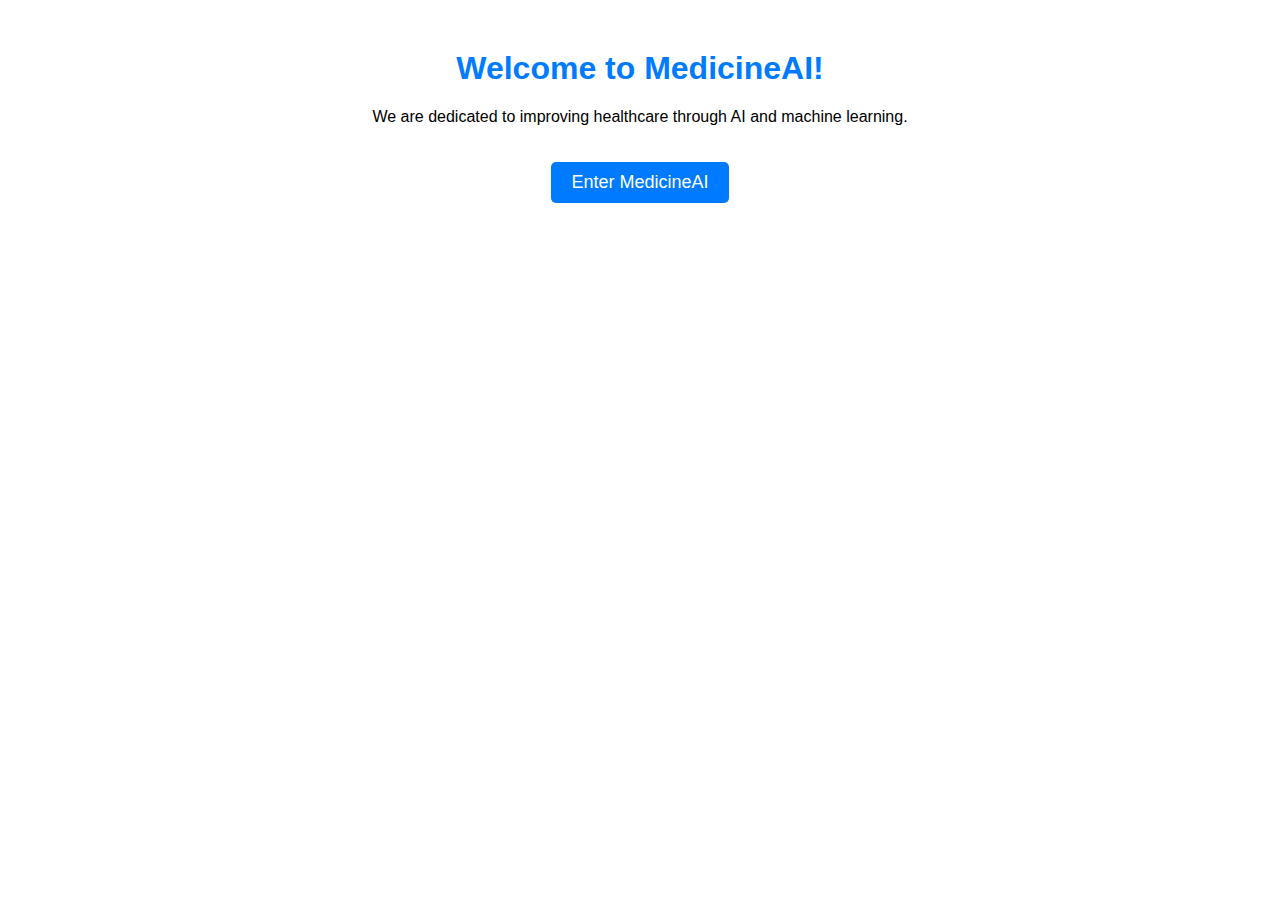
<file: ROOT/index.html>
<!DOCTYPE html>
<html lang="en">
<head>
  <meta charset="UTF-8">
  <meta name="viewport" content="width=device-width, initial-scale=1.0">
  <title>Welcome to MedicineAI</title>
  <style>
    body {
      font-family: Arial, sans-serif;
      text-align: center;
      margin: 50px;
    }
    h1 {
      color: #007BFF;
    }
    a {
      display: inline-block;
      padding: 10px 20px;
      margin-top: 20px;
      font-size: 18px;
      background-color: #007BFF;
      color: #fff;
      text-decoration: none;
      border-radius: 5px;
      transition: background-color 0.3s ease;
    }
    a:hover {
      background-color: #0056b3;
    }
  </style>
</head>
<body>
<h1>Welcome to MedicineAI!</h1>
<p>We are dedicated to improving healthcare through AI and machine learning.</p>
<a href="Prediction_Dispatcher_For_MedicineAI/predict_index.html">Enter MedicineAI</a>
</body>
</html>
</file>
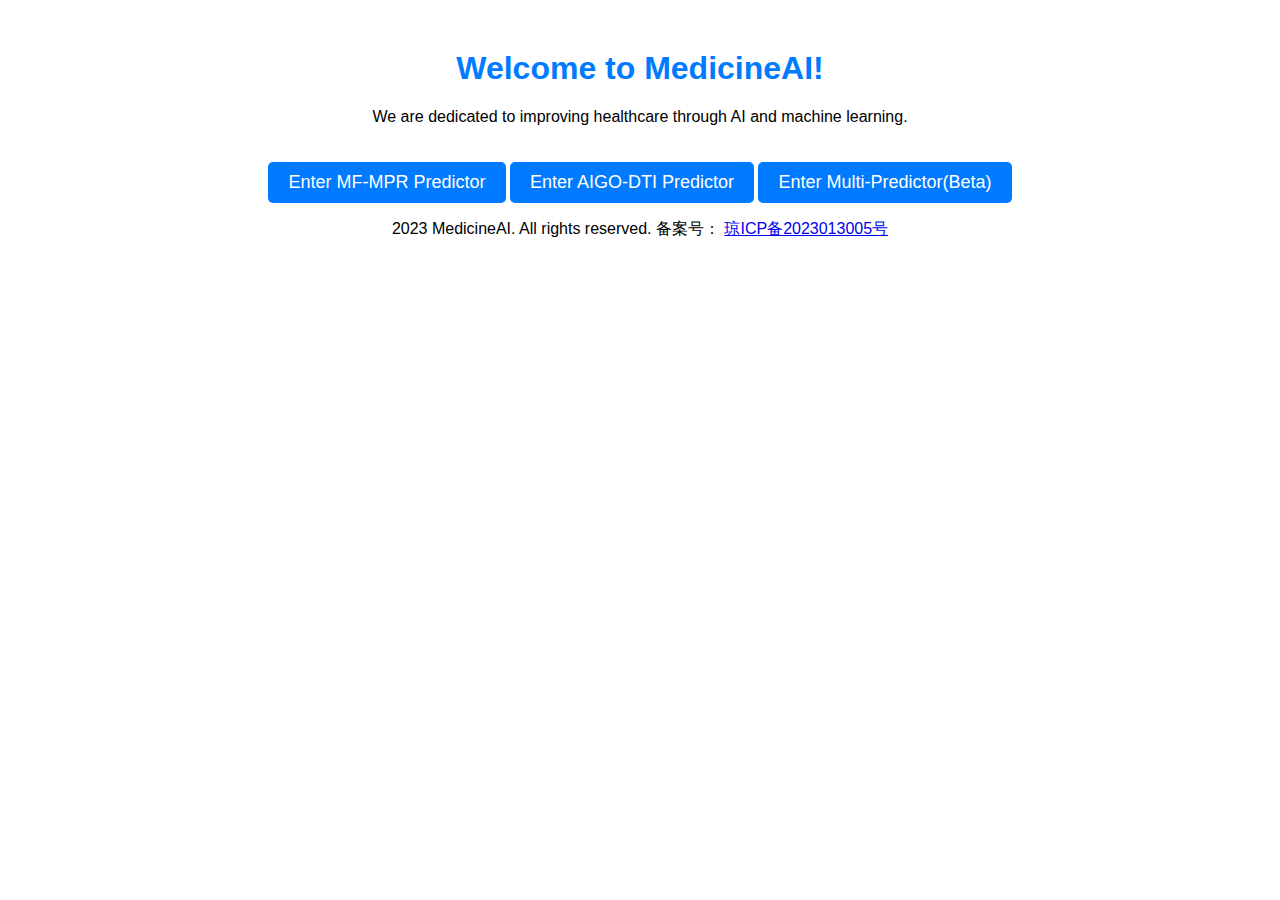
<file: src/main/resources/static/index.html>
<!DOCTYPE html>
<html lang="en">
<head>
  <meta charset="UTF-8">
  <meta name="viewport" content="width=device-width, initial-scale=1.0">
  <title>Welcome to MedicineAI</title>
  <style>
    body {
      font-family: Arial, sans-serif;
      text-align: center;
      margin: 50px;
    }
    h1 {
      color: #007BFF;
    }
    .default-link {
      display: inline-block;
      padding: 10px 20px;
      margin-top: 20px;
      font-size: 18px;
      background-color: #007BFF;
      color: #fff;
      text-decoration: none;
      border-radius: 5px;
      transition: background-color 0.3s ease;
    }
    .default-link:hover {
      background-color: #0056b3;
    }
  </style>
</head>
<body>
<h1>Welcome to MedicineAI!</h1>
<p>We are dedicated to improving healthcare through AI and machine learning.</p>
<a class="default-link" href="/Prediction_Dispatcher_For_MedicineAI/MF-MPR_index.html">Enter MF-MPR Predictor</a>
<a class="default-link" href="/Prediction_Dispatcher_For_MedicineAI/AIGO-DTI_index.html">Enter AIGO-DTI Predictor</a>
<a class="default-link" href="/Prediction_Dispatcher_For_MedicineAI/Multi-DTI.html">Enter Multi-Predictor(Beta)</a>

<footer>
  <p>
    2023 MedicineAI. All rights reserved. 备案号：
    <a href="http://beian.miit.gov.cn/">琼ICP备2023013005号</a>
  </p>
</footer>
</body>
</html>
</file>
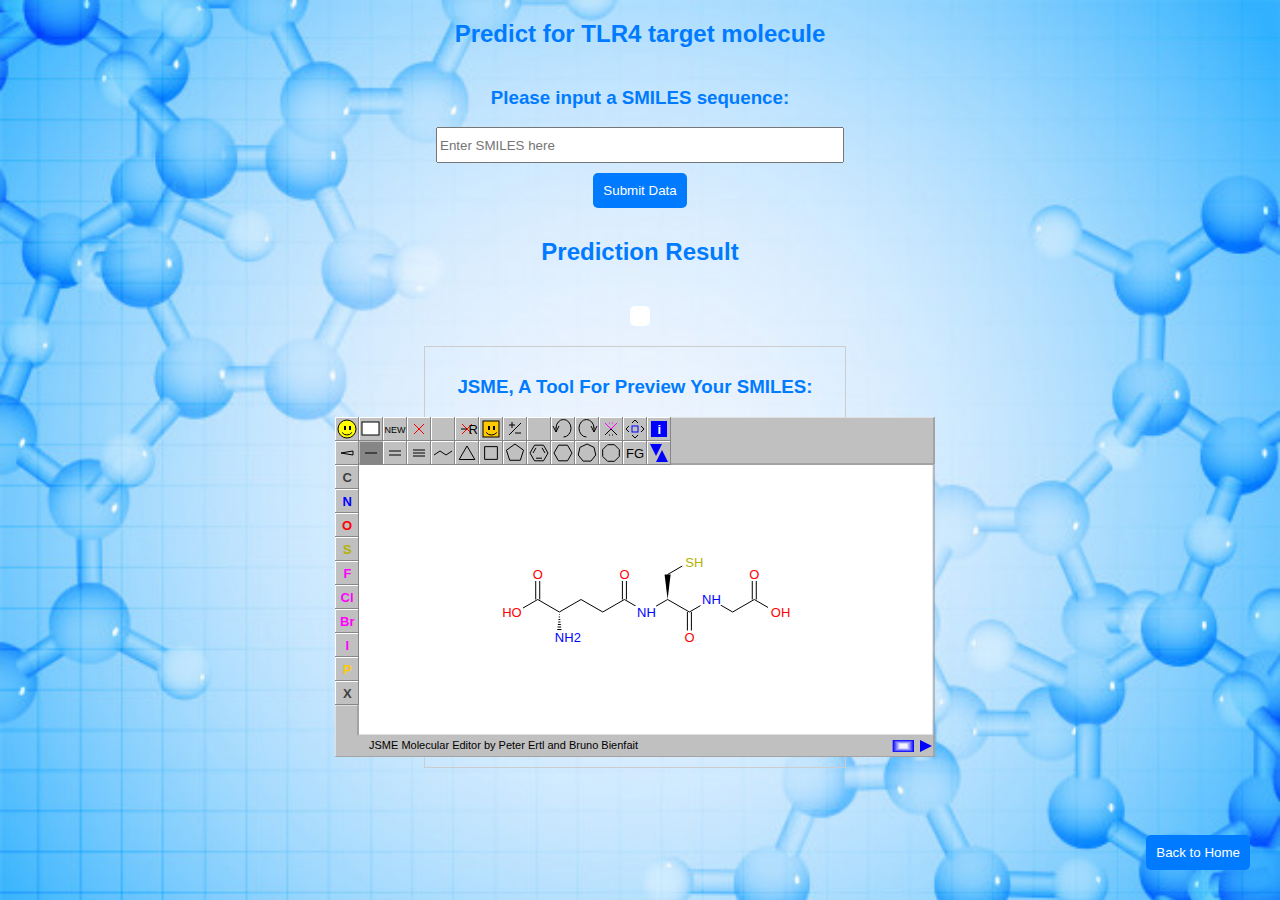
<file: src/main/resources/static/AIGO-DTI_index.html>
<!DOCTYPE html>
<meta http-equiv="Content-Type" content="text/html; charset=utf-8" />
<html>
<head>
    <title>Use Our AIGO-DTI Model To Predict Your Component</title>
    <style>
        body {
            font-family: Arial, sans-serif;
            background-size: cover;
            background-repeat: no-repeat;
            background-attachment: fixed;
            background-color: #F5F5DC;
            background-image: url("./pic/background2.jpg");
            color: #000; /* Black text color */
        }

        h2, h3 {
            color: #007bff; /* Blue headers */
        }

        /* Center align all div elements */
        div {
            display: flex;
            justify-content: center;
            align-items: center;
            flex-direction: column;
        }

        /* File upload section */
        #uploadForm, #dataInputForm {
            margin: 20px;
        }

        #fileInput, #dataInput {
            margin: 10px;
        }

        #submitButton, #uploadFormButton, #submitDataButton {
            margin: 10px;
            background-color: #007bff; /* Blue submit buttons */
            color: #fff; /* White text color */
            padding: 10px;
            border: none;
            cursor: pointer;
            border-radius: 5px;
        }

        #submitButton:disabled, #submitDataButton:disabled {
            background-color: #b0cfff; /* Light blue disabled buttons */
            cursor: not-allowed;
        }

        #resultContainer {
            /*height: 200px;*/
            /*width: 400px;*/
            margin: 20px;
            padding: 10px;
            background-color: #fff; /* White result container background */
            border-radius: 5px;
            font-family: "Microsoft YaHei", sans-serif;
        }

        /*#errorContainer {*/
        /*    margin: 20px;*/
        /*    padding: 10px;*/
        /*    background-color: #ffc0cb; !* Light pink error container background *!*/
        /*    border-radius: 5px;*/
        /*}*/

        #backToHome {
            margin: 20px;
            padding: 10px;
            background-color: #007bff; /* Blue back to home button */
            color: #fff; /* White text color */
            border: none;
            cursor: pointer;
            border-radius: 5px;
        }

        /* Responsive layout for small screens */
        @media screen and (max-width: 600px) {
            #fileInput, #dataInput {
                width: 80%;
            }
            #submitButton, #submitDataButton {
                width: 80%;
            }
            #resultContainer, #errorContainer {
                width: 90%;
            }
            #backToHome {
                width: 90%;
            }
        }
        .right-bottom-div {
            position: absolute;
            bottom: 10px; /* Distance from bottom edge */
            right: 10px; /* Distance from right edge */
            background-color: #336699; /* 蓝色背景，可根据需要更改颜色 */
            color: #FFFFFF; /* White text color */
            padding: 10px;
            border-radius: 5px;
        }
        #smilesInput, #sequenceInput {
            width: 400px;
            height: 30px;
        }
        #appletContainer {
            max-width: 400px;
            max-height: 400px;
            border: 1px solid #ccc;
            padding: 10px;
            margin-right: 10px; /* Add margin to separate from other elements */
        }
    </style>
</head>
<body>
<h2 style="text-align: center">Predict for TLR4 target molecule</h2>

<script src="jsme/jsme.nocache.js"></script><script>//this function will be called after the JavaScriptApplet code has been loaded.
function jsmeOnLoad() {
    // glutathione
    var startingStructure = "20 19 C 6.61 -7.11 C 7.82 -7.81 O 6.61 -5.71 O 5.40 -7.81 N 7.82 -9.21 C 9.03 -7.11 C 10.25 -7.81 C 11.46 -7.11 N 12.67 -7.81 O 11.46 -5.71 C 13.88 -7.11 C 15.10 -7.81 O 15.10 -9.21 N 16.31 -7.11 C 17.52 -7.81 C 18.73 -7.11 C 13.88 -5.71 O 19.94 -7.81 O 18.73 -5.71 S 15.09 -5.01 1 2 1 1 3 2 1 4 1 2 5 -2 2 6 1 6 7 1 7 8 1 8 9 1 8 10 2 9 11 1 11 12 1 12 13 2 12 14 1 14 15 1 15 16 1 11 17 -1 16 18 1 16 19 2 17 20 1";
    //Instantiate a new JSME:
    //arguments: HTML id, width, height (must be string not number!)

    jsmeApplet = new JSApplet.JSME("appletContainer", "600px", "440px", {
        //optional parameters
        "options": "query,hydrogens,fullScreenIcon",
        "jme": startingStructure // JME mol format
    });


    //Alternative method: the size is not specified: the applet will use 100% of the space of its parent container "appletContainer".
    //Be sure that the parent container size > 0, otherwise the applet will not be visible

    /*    	jsmeApplet = new JSApplet.JSME("appletContainer",  {
    //optional parameters
    "options" : "query,hydrogens",
    "jme" : startingStructure
    });
    */


    //Opera patch: if some applet elements are not displayed, force repaint
    //jsmeApplet.deferredRepaint(); //the applet will be repainted after the browser event loop returns
    //it is recommended to use it if the JSME is created outside this jsmeOnLoad() function


    //jsmeApplet has the same API as the original Java applet
    //One can mimic the JME Java applet access to simplify the adaptation of HTML and JavaScript code:
    document.JME = jsmeApplet;


    //suggestion
    //all buttons that access the jsme variable were disabled in the html
    //Now enable all buttons that can access the jsme variable since the applet is ready
    //example:
    //document.getElementById("button").disabled=false;


    document.getElementById("inchiKeyUrlTextArea").value = jsmeApplet.getWebSearchInchiKeyBaseUrl();

}



function readMolecule() {
    var jme = "16 17 C 7.37 -8.99 C 7.37 -7.59 C 6.16 -6.89 C 4.95 -7.59 C 4.95 -8.99 C 6.16 -9.69 N 8.58 -6.89 C 8.58 -5.49 C 7.37 -4.79 O 6.16 -5.49 C 9.80 -7.59 O 9.80 -8.99 C 11.01 -6.89 Cl 12.22 -7.59 Cl 11.01 -5.49 C 9.80 -4.79 1 2 1 2 3 2 3 4 1 4 5 2 5 6 1 6 1 2 7 8 1 8 9 1 9 10 1 3 10 1 2 7 1 7 11 1 11 12 2 11 13 1 13 14 1 13 15 1 8 16 1";
    jsmeApplet.readMolecule(jme); // or document.JME.readMolecule(jme);
}

function readMultipart() {
    var jme = "9 9 C 6.68 -7.15 C 5.47 -6.45 C 4.26 -7.15 C 4.26 -8.55 C 5.47 -9.25 C 6.68 -8.55 C 5.47 -5.05 O- 6.68 -4.35 O 4.26 -4.35 1 2 1 2 3 2 3 4 1 4 5 2 5 6 1 6 1 2 2 7 1 7 8 1 7 9 2|1 0 Na+ 12.21 -6.61";
    jsmeApplet.readMolecule(jme) // or document.JME.readMolecule(jme
}

function readReaction() {
    var jme = "3 2 C:1 1.41 -7.12 O:2 1.41 -5.72 Cl 2.63 -7.82 1 2 2 1 3 1|3 2 N:3 5.72 -6.78 C:4 7.12 -6.78 H:5 5.02 -7.99 1 2 1 1 3 1 >> 5 4 C:1 13.51 -6.40 O:2 13.51 -5.00 N:3 14.72 -7.10 C:4 15.94 -6.40 H:5 14.71 -8.50 1 2 2 1 3 1 3 4 1 3 5 1";
    jsmeApplet.readMolecule(jme);
}


function getMolfile(isV3000) {
    var data = document.JME.molFile(isV3000);
    document.getElementById("jme_output").value = data;

}

function getSmiles() {
    var data = document.JME.smiles();
    document.getElementById("jme_output").value = data;
}

function getJMEstring() {
    var data = document.JME.jmeFile();
    document.getElementById("jme_output").value = data;
}

function getMultiSDFstack() {
    var data = document.JME.getMultiSDFstack();
    var output = "No multirecords SDF was pasted into the editor ";
    if (data.length > 0) {
        output = data.join("$$$$\n") + "$$$$\n";
    }
    document.getElementById("jme_output").value = output;
}

function readMoleculeFromTextArea() {
    var jme = document.getElementById("jme_output").value;
    jsmeApplet.readMolecule(jme);
}

function readMOLFromTextArea() {
    var mol = document.getElementById("jme_output").value;
    jsmeApplet.readMolFile(mol);
}

function readAnyFromTextArea() {
    var mol = document.getElementById("jme_output").value;
    jsmeApplet.readGenericMolecularInput(mol);
}</script>

<div>
    <h3>Please input a SMILES sequence: </h3>
    <input type="text" id="smilesInput" placeholder="Enter SMILES here">
    <!--    <input type="text" id="sequenceInput" placeholder="Enter target sequence here, default Lyn">-->
    <button type="button" id="submitDataButton" onclick="submitData()">Submit Data</button>
</div>
<div>
    <h2 style="text-align: center">Prediction Result</h2>
    <div id="resultContainer">
        <!-- Placeholder for displaying prediction result -->
    </div>
    <!--    <div id="errorContainer">-->
    <!--        &lt;!&ndash; Placeholder for displaying error message &ndash;&gt;-->
    <!--    </div>-->
    <div id="appletContainer">
        <h3 style="text-align: center">JSME, A Tool For Preview Your SMILES:</h3>
        <!-- Placeholder for appletContainer -->
    </div>
</div>
<div>
    <button class="right-bottom-div" id="backToHome" onclick="redirectToHome()" >Back to Home</button>
</div>
<script>

    function validateFileSelected() {
        var fileInput = document.getElementById('fileInput');
        var submitButton = document.getElementById('submitButton');

        // Check if a file is selected
        if (fileInput.files.length > 0) {
            submitButton.disabled = false; // Enable the submit button
        } else {
            submitButton.disabled = true; // Disable the submit button
        }
    }

    function clearFile() {
        var fileInput = document.getElementById('fileInput');
        fileInput.value = ''; // Clear the selected file
        validateFileSelected(); // Update the submit button state
    }

    function updateResultContainer(data, status) {
        var resultContainer = document.getElementById('resultContainer');
        var resultTextBox = document.getElementById('resultTextBox');

        if (!resultTextBox) {
            // If resultTextBox doesn't exist, create a new one
            resultTextBox = document.createElement('textarea');
            resultTextBox.id = 'resultTextBox';
            resultTextBox.rows = 5;
            resultTextBox.cols = 50;
            resultContainer.appendChild(resultTextBox);
        }
        if (status.length === 0) {
            if (data.code === 200) {
                // Show result in the text box
                // resultTextBox.innerHTML = JSON.stringify(data.result);
                let resultInfo = "";

                for (let i = 0; i < data.result.length; i++) {
                    const resultItem = data.result[i];
                    resultInfo += `Pair ${i + 1}:\n`;
                    resultInfo += `Score: ${resultItem.probability}\n`;
                    resultInfo += `Smiles: ${resultItem.smiles}\n`;
                    resultInfo += `Target: ${resultItem.targetName}\n\n`;
                }

                resultTextBox.innerHTML = resultInfo + `Time: ${timestampToLocalTime(data.timestamp)}`;
                // resultTextBox.innerHTML = `Probability: ${JSON.stringify(data.result[0].probability)}\nSmiles: ${JSON.stringify(data.result[0].smiles)}\ntarget sequence: ${JSON.stringify(data.result[0].sequence)}\nTime: ${timestampToLocalTime(data.timestamp)}`;
            } else {
                // Show error message
                resultTextBox.innerHTML = `Error: ${data.message} (Error code: ${data.code})\nTime: ${timestampToLocalTime(data.timestamp)}`;
            }
        }else if(data.length === 0) {
            resultTextBox.innerText = 'Please wait for few seconds...'
        }
    }

    function uploadFile(event) {
        event.preventDefault(); // Prevent the default form submission
        updateResultContainer('', '1');
        var fileInput = document.getElementById('fileInput');
        var file = fileInput.files[0];

        // Check if a file is selected
        if (!file) {
            alert('Please select a file.');
            return;
        }

        // Check file extension
        var allowedExtensions = ['.csv'];
        var fileExtension = file.name.substring(file.name.lastIndexOf('.')).toLowerCase();
        if (!allowedExtensions.includes(fileExtension)) {
            alert('Only .csv files are allowed.');
            return;
        }

        // Check file size
        var maxSizeInBytes = 1024; // 1KB (in bytes)
        if (file.size > maxSizeInBytes) {
            alert('File size exceeds the maximum limit (1KB).');
            return;
        }

        var formData = new FormData();
        formData.append('file', file);
        formData.append('task', 'TLR4');

        // Replace the URL below with your backend endpoint for file upload
        var uploadURL = './request/upload';

        fetch(uploadURL, {
            method: 'POST',
            body: formData
        })
            .then(response => response.json())
            .then(data => {
                updateResultContainer(data, '');
            })
            .catch(error => {
                console.error('Error:', error);
            });
    }

    function redirectToHome() {
        // Replace with your home page URL
        window.location.href = "/";
    }
    function submitData() {
        var smilesInput = document.getElementById('smilesInput');
        // var sequenceInput = document.getElementById('sequenceInput');
        var smiles = smilesInput.value.trim();
        // var sequence = sequenceInput.value.trim();

        // Check if data is not empty
        // if (!smiles || !sequence) {
        if (!smiles) {
            alert('Please enter SMILES sequence.');
            return;
        }

        // Check data length
        var maxSMILESSizeInBytes = 1024; // 1KB (in bytes)
        // var maxSequenceSizeInBytes = 10240; //10KB (in bytes)
        // if (new Blob([smiles]).size > maxSMILESSizeInBytes || new Blob([sequence]).size > maxSequenceSizeInBytes) {
        if (new Blob([smiles]).size > maxSMILESSizeInBytes) {
            alert('Data size exceeds the maximum limit (1KB).');
            return;
        }
        updateResultContainer('', '1');
        // Replace the URL below with your backend endpoint for data submission
        var submitURL = './request/submit';

        // Use GET request to send data
        // fetch(`${submitURL}?smiles=${encodeURIComponent(smiles)}&sequence=${encodeURIComponent(sequence)}`)
        fetch(`${submitURL}?smiles=${encodeURIComponent(smiles)}&task=TLR4`)
            .then(response => response.json())
            .then(data => {
                updateResultContainer(data, '');
            })
            .catch(error => {
                console.error('Error:', error);
            });
    }

    function timestampToLocalTime(timestamp) {
        const dateObj = new Date(timestamp);
        const options = {
            year: 'numeric',
            month: '2-digit',
            day: '2-digit',
            hour: '2-digit',
            minute: '2-digit',
            second: '2-digit',
            hour12: false, // Use 24-hour format
        };

        return dateObj.toLocaleString('zh-CN', options);
    }

    var submitButton = document.getElementById('submitButton');
    submitButton.addEventListener('click', function(event) {
        event.preventDefault(); // Prevent the default form submission
        uploadFile(event);
    });
</script>
</body>
</html>
</file>
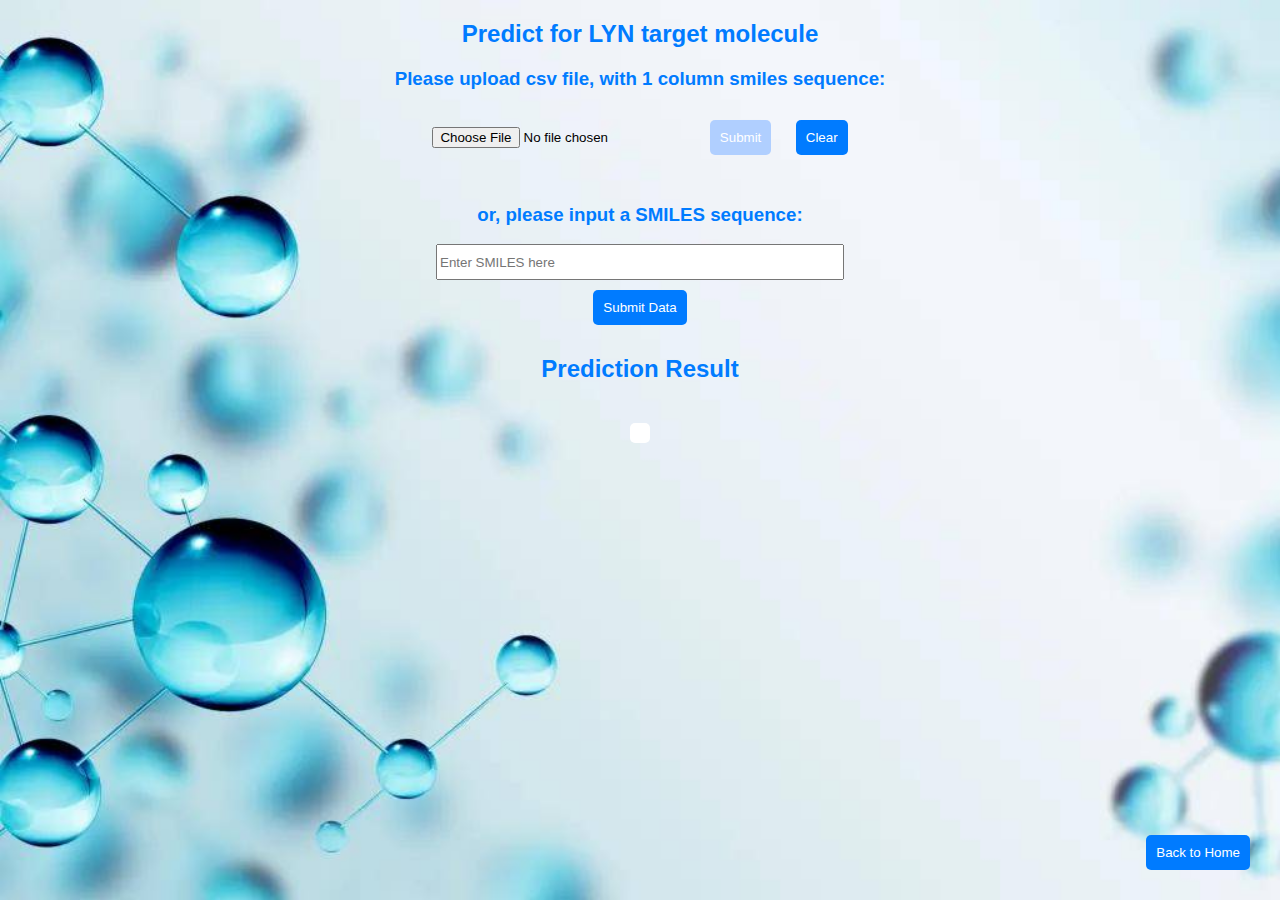
<file: src/main/resources/static/MF-MPR_index.html>
<!DOCTYPE html>
<meta http-equiv="Content-Type" content="text/html; charset=utf-8" />
<html>
<head>
    <title>Use Our MF-MPR Model To Predict Your Component</title>
    <style>
        body {
            font-family: Arial, sans-serif;
            background-size: cover;
            background-repeat: no-repeat;
            background-attachment: fixed;
            background-color: #F5F5DC;
            background-image: url("./pic/background.jpg");
            color: #000; /* Black text color */
        }

        h2, h3 {
            color: #007bff; /* Blue headers */
        }

        /* Center align all div elements */
        div {
            display: flex;
            justify-content: center;
            align-items: center;
            flex-direction: column;
        }

        /* File upload section */
        #uploadForm, #dataInputForm {
            margin: 20px;
        }

        #fileInput, #dataInput {
            margin: 10px;
        }

        #submitButton, #uploadFormButton, #submitDataButton {
            margin: 10px;
            background-color: #007bff; /* Blue submit buttons */
            color: #fff; /* White text color */
            padding: 10px;
            border: none;
            cursor: pointer;
            border-radius: 5px;
        }

        #submitButton:disabled, #submitDataButton:disabled {
            background-color: #b0cfff; /* Light blue disabled buttons */
            cursor: not-allowed;
        }

        #resultContainer {
            margin: 20px;
            padding: 10px;
            background-color: #fff; /* White result container background */
            border-radius: 5px;
            font-family: "Microsoft YaHei", sans-serif;
        }

        /*#errorContainer {*/
        /*    margin: 20px;*/
        /*    padding: 10px;*/
        /*    background-color: #ffc0cb; !* Light pink error container background *!*/
        /*    border-radius: 5px;*/
        /*}*/

        #backToHome {
            margin: 20px;
            padding: 10px;
            background-color: #007bff; /* Blue back to home button */
            color: #fff; /* White text color */
            border: none;
            cursor: pointer;
            border-radius: 5px;
        }

        /* Responsive layout for small screens */
        @media screen and (max-width: 600px) {
            #fileInput, #dataInput {
                width: 80%;
            }
            #submitButton, #submitDataButton {
                width: 80%;
            }
            #resultContainer, #errorContainer {
                width: 90%;
            }
            #backToHome {
                width: 90%;
            }
        }
        .right-bottom-div {
            position: absolute;
            bottom: 10px; /* Distance from bottom edge */
            right: 10px; /* Distance from right edge */
            background-color: #336699; /* 蓝色背景，可根据需要更改颜色 */
            color: #FFFFFF; /* White text color */
            padding: 10px;
            border-radius: 5px;
        }
        #smilesInput, #sequenceInput {
            width: 400px;
            height: 30px;
        }
    </style>
</head>
<body>
<h2 style="text-align: center">Predict for LYN target molecule</h2>
<h3 style="text-align: center">Please upload csv file, with 1 column smiles sequence:</h3>
<form id="uploadForm" enctype="multipart/form-data" style="text-align: center" onsubmit="uploadFile(event)">
    <input type="file" name="file" class="file-input" id="fileInput" onchange="validateFileSelected()"/>
    <input type="submit" value="Submit" id="submitButton" disabled>
    <button type="button" id="uploadFormButton" onclick="clearFile()">Clear</button>
</form>
<div>
    <h3>or, please input a SMILES sequence: </h3>
    <input type="text" id="smilesInput" placeholder="Enter SMILES here">
    <!--    <input type="text" id="sequenceInput" placeholder="Enter target sequence here, default Lyn">-->
    <button type="button" id="submitDataButton" onclick="submitData()">Submit Data</button>
</div>
<div>
    <h2 style="text-align: center">Prediction Result</h2>
    <div id="resultContainer">
        <!-- Placeholder for displaying prediction result -->
    </div>
    <!--    <div id="errorContainer">-->
    <!--        &lt;!&ndash; Placeholder for displaying error message &ndash;&gt;-->
    <!--    </div>-->
</div>
<div>
    <button class="right-bottom-div" id="backToHome" onclick="redirectToHome()" >Back to Home</button>
</div>
<script>

    function validateFileSelected() {
        var fileInput = document.getElementById('fileInput');
        var submitButton = document.getElementById('submitButton');

        // Check if a file is selected
        if (fileInput.files.length > 0) {
            submitButton.disabled = false; // Enable the submit button
        } else {
            submitButton.disabled = true; // Disable the submit button
        }
    }

    function clearFile() {
        var fileInput = document.getElementById('fileInput');
        fileInput.value = ''; // Clear the selected file
        validateFileSelected(); // Update the submit button state
    }

    function updateResultContainer(data, status) {
        var resultContainer = document.getElementById('resultContainer');
        var resultTextBox = document.getElementById('resultTextBox');

        if (!resultTextBox) {
            // If resultTextBox doesn't exist, create a new one
            resultTextBox = document.createElement('textarea');
            resultTextBox.id = 'resultTextBox';
            resultTextBox.rows = 5;
            resultTextBox.cols = 50;
            resultContainer.appendChild(resultTextBox);
        }
        if (status.length === 0) {
            if (data.code === 200) {
                // Show result in the text box
                // resultTextBox.innerHTML = JSON.stringify(data.result);
                let resultInfo = "";

                for (let i = 0; i < data.result.length; i++) {
                    const resultItem = data.result[i];
                    resultInfo += `Pair ${i + 1}:\n`;
                    resultInfo += `Score: ${resultItem.probability}\n`;
                    resultInfo += `Smiles: ${resultItem.smiles}\n`;
                    resultInfo += `Target: ${resultItem.targetName}\n\n`;
                }

                resultTextBox.innerHTML = resultInfo + `Time: ${timestampToLocalTime(data.timestamp)}`;
                // resultTextBox.innerHTML = `Probability: ${JSON.stringify(data.result[0].probability)}\nSmiles: ${JSON.stringify(data.result[0].smiles)}\ntarget sequence: ${JSON.stringify(data.result[0].sequence)}\nTime: ${timestampToLocalTime(data.timestamp)}`;
            } else {
                // Show error message
                resultTextBox.innerHTML = `Error: ${data.message} (Error code: ${data.code})\nTime: ${timestampToLocalTime(data.timestamp)}`;
            }
        }else if(data.length === 0) {
            resultTextBox.innerText = 'Please wait for few seconds...'
        }
    }

    function uploadFile(event) {
        event.preventDefault(); // Prevent the default form submission
        updateResultContainer('', '1');
        var fileInput = document.getElementById('fileInput');
        var file = fileInput.files[0];

        // Check if a file is selected
        if (!file) {
            alert('Please select a file.');
            return;
        }

        // Check file extension
        var allowedExtensions = ['.csv'];
        var fileExtension = file.name.substring(file.name.lastIndexOf('.')).toLowerCase();
        if (!allowedExtensions.includes(fileExtension)) {
            alert('Only .csv files are allowed.');
            return;
        }

        // Check file size
        var maxSizeInBytes = 1024; // 1KB (in bytes)
        if (file.size > maxSizeInBytes) {
            alert('File size exceeds the maximum limit (1KB).');
            return;
        }

        var formData = new FormData();
        formData.append('file', file);
        formData.append('task', 'LYN');

        // Replace the URL below with your backend endpoint for file upload
        var uploadURL = './request/upload';

        fetch(uploadURL, {
            method: 'POST',
            body: formData
        })
            .then(response => response.json())
            .then(data => {
                updateResultContainer(data, '');
            })
            .catch(error => {
                console.error('Error:', error);
            });
    }

    function redirectToHome() {
        // Replace with your home page URL
        window.location.href = "/";
    }
    function submitData() {
        var smilesInput = document.getElementById('smilesInput');
        // var sequenceInput = document.getElementById('sequenceInput');
        var smiles = smilesInput.value.trim();
        // var sequence = sequenceInput.value.trim();

        // Check if data is not empty
        // if (!smiles || !sequence) {
        if (!smiles) {
            alert('Please enter SMILES sequence.');
            return;
        }

        // Check data length
        var maxSMILESSizeInBytes = 1024; // 1KB (in bytes)
        // var maxSequenceSizeInBytes = 10240; //10KB (in bytes)
        // if (new Blob([smiles]).size > maxSMILESSizeInBytes || new Blob([sequence]).size > maxSequenceSizeInBytes) {
        if (new Blob([smiles]).size > maxSMILESSizeInBytes) {
            alert('Data size exceeds the maximum limit (1KB).');
            return;
        }
        updateResultContainer('', '1');
        // Replace the URL below with your backend endpoint for data submission
        var submitURL = './request/submit';

        // Use GET request to send data
        // fetch(`${submitURL}?smiles=${encodeURIComponent(smiles)}&sequence=${encodeURIComponent(sequence)}`)
        fetch(`${submitURL}?smiles=${encodeURIComponent(smiles)}&task=LYN`)
            .then(response => response.json())
            .then(data => {
                updateResultContainer(data, '');
            })
            .catch(error => {
                console.error('Error:', error);
            });
    }

    function timestampToLocalTime(timestamp) {
        const dateObj = new Date(timestamp);
        const options = {
            year: 'numeric',
            month: '2-digit',
            day: '2-digit',
            hour: '2-digit',
            minute: '2-digit',
            second: '2-digit',
            hour12: false, // Use 24-hour format
        };

        return dateObj.toLocaleString('zh-CN', options);
    }

    var submitButton = document.getElementById('submitButton');
    submitButton.addEventListener('click', function(event) {
        event.preventDefault(); // Prevent the default form submission
        uploadFile(event);
    });
</script>
</body>
</html>
</file>
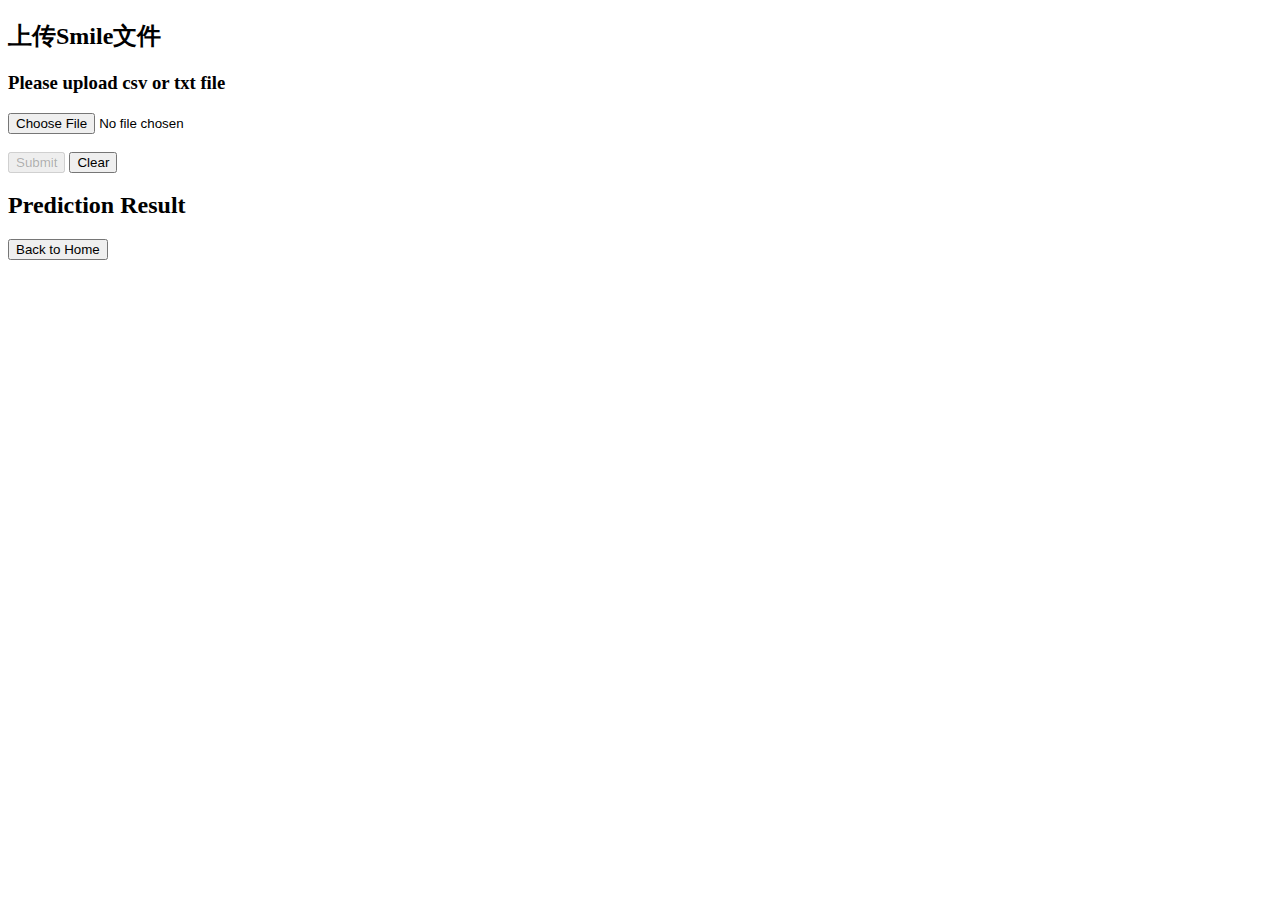
<file: src/test/java/com/lovemyhome/medicine_ai/dldispatcher/predict_index.html>
<!DOCTYPE html>
<meta http-equiv="Content-Type" content="text/html; charset=utf-8" />
<html>
<head>
    <title>File Upload Example</title>
</head>
<body>
<h2>上传Smile文件</h2>
<h3>Please upload csv or txt file</h3>
<form id="uploadForm" enctype="multipart/form-data" onsubmit="uploadFile(event)">
    <input type="file" name="file" id="fileInput" onchange="validateFileSelected()"/><br/><br/>
    <input type="submit" value="Submit" id="submitButton" disabled>
    <button type="button" onclick="clearFile()">Clear</button>
</form>
<div>
    <h2>Prediction Result</h2>
    <div id="resultContainer">
        <!-- Placeholder for displaying prediction result -->
    </div>
    <div id="errorContainer">
        <!-- Placeholder for displaying error message -->
    </div>
</div>

<button id="backToHome" onclick="redirectToHome()">Back to Home</button>

<script>
    function validateFileSelected() {
        var fileInput = document.getElementById('fileInput');
        var submitButton = document.getElementById('submitButton');

        // Check if a file is selected
        if (fileInput.files.length > 0) {
            submitButton.disabled = false; // Enable the submit button
        } else {
            submitButton.disabled = true; // Disable the submit button
        }
    }

    function clearFile() {
        var fileInput = document.getElementById('fileInput');
        fileInput.value = ''; // Clear the selected file
        validateFileSelected(); // Update the submit button state
    }

    function updateResultContainer(data) {
        var resultContainer = document.getElementById('resultContainer');
        var resultTextBox = document.getElementById('resultTextBox');

        if (!resultTextBox) {
            // If resultTextBox doesn't exist, create a new one
            resultTextBox = document.createElement('textarea');
            resultTextBox.id = 'resultTextBox';
            resultTextBox.rows = 5;
            resultTextBox.cols = 50;
            resultContainer.appendChild(resultTextBox);
        }

        if (data.code === 200) {
            // Show result in the text box
            //resultTextBox.innerHTML = JSON.stringify(data.result.probability);
            resultTextBox.innerHTML = `Probability: ${JSON.stringify(data.result.probability)}\nSmiles: ${JSON.stringify(data.result.smiles)}`;
        } else {
            // Show error message
            resultTextBox.innerHTML = `Error: ${data.message} (Error code: ${data.code})`;
        }
    }

    function uploadFile(event) {
        event.preventDefault(); // Prevent the default form submission
        var fileInput = document.getElementById('fileInput');
        var file = fileInput.files[0];

        // Check if a file is selected
        if (!file) {
            alert('Please select a file.');
            return;
        }

        // Check file extension
        var allowedExtensions = ['.csv', '.txt'];
        var fileExtension = file.name.substring(file.name.lastIndexOf('.')).toLowerCase();
        if (!allowedExtensions.includes(fileExtension)) {
            alert('Only .csv or .txt files are allowed.');
            return;
        }

        // Check file size
        var maxSizeInBytes = 1024; // 1KB (in bytes)
        if (file.size > maxSizeInBytes) {
            alert('File size exceeds the maximum limit (1KB).');
            return;
        }

        var formData = new FormData();
        formData.append('file', file);

        // Replace the URL below with your backend endpoint for file upload
        var uploadURL = './request/upload';

        fetch(uploadURL, {
            method: 'POST',
            body: formData
        })
            .then(response => response.json())
            .then(data => {
                updateResultContainer(data);
            })
            .catch(error => {
                console.error('Error:', error);
            });
    }

    function redirectToHome() {
        // Replace with your home page URL
        window.location.href = "../../../../../../main/webapp";
    }

    var submitButton = document.getElementById('submitButton');
    submitButton.addEventListener('click', function(event) {
        event.preventDefault(); // Prevent the default form submission
        uploadFile(event);
    });
</script>
</body>
</html>
</file>
